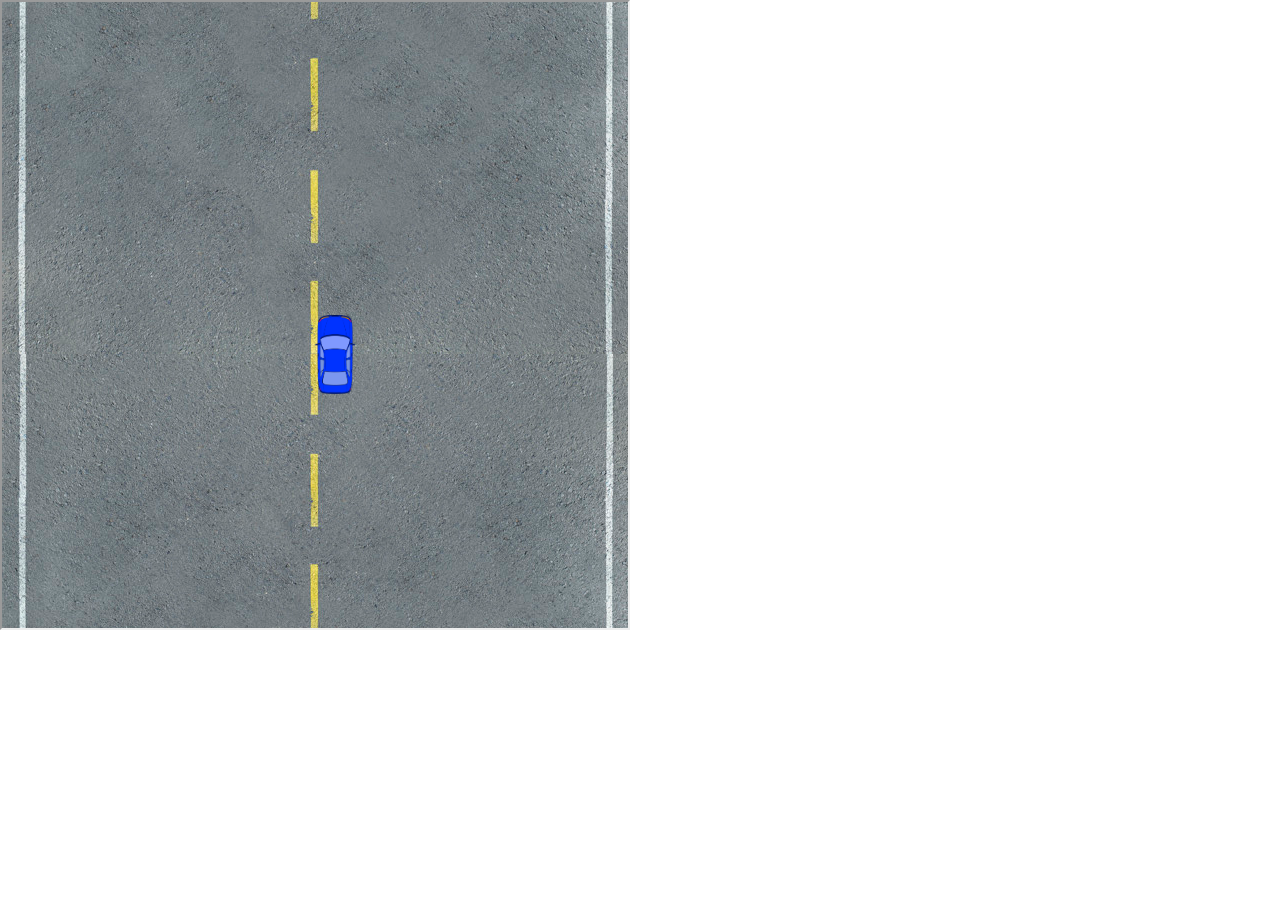
<file: Gonki/index.html>
<!DOCTYPE html>
<html>
	<head>
		<title>JS Game</title>
		<link rel="stylesheet" href="style.css">
		<meta charset="utf-8">
		<meta name='viewport' content='width=device-width, initial-scale=1.0, maximum-scale=1.0, user-scalable=0' />
		<meta name="apple-mobile-web-app-capable" content="yes">
		<meta name="mobile-web-app-capable" content="yes">
		<meta name="HandheldFriendly" content="true"/>
	</head>
	<body>
		<div class="wrapper">
			<iframe src="game.html" border="0" width="626" height="626"></iframe>
		</div>
	</body>
</html>
</file>
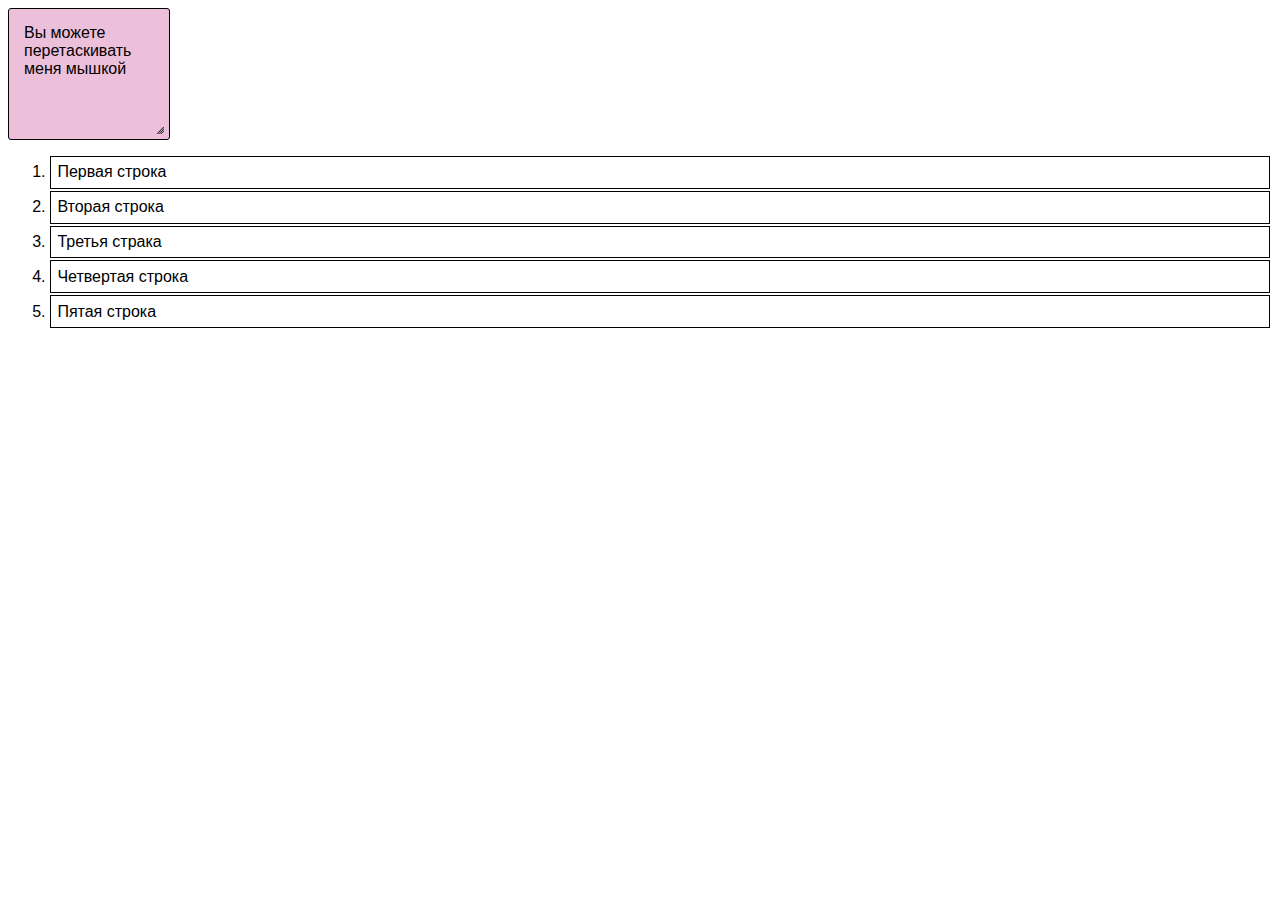
<file: jq/index.html>
<!DOCTYPE html>
<html>
    <head>
        <meta charset="utf-8">
        <meta name='viewport' content='width=device-width,
        initial-scale=1.0'>
        <title>PageTitle</title>
        
        <script src='jquery-3.6.0.js'></script>
        
        <script src='jquery-ui-1.13.1.custom/jquery-ui.min.js'></script>
        <link rel='stylesheet' href='jquery-ui-1.13.1.custom/jquery-ui.min.css'>
        
        <link rel='stylesheet' href='scr.css'> 
        <script src='scr.js'></script> 
    </head>
    <body>
        <div id='el1' class='ui-widget ui-corner-all'> Вы можете перетаскивать меня мышкой </div>
        <ol id="sort1" class="ui-widget">
<li>Первая строка</li>
<li>Вторая строка</li>
<li>Третья страка</li>
<li>Четвертая строка</li>
<li>Пятая строка</li>
</ol>   
    </body>
    </html>
</file>
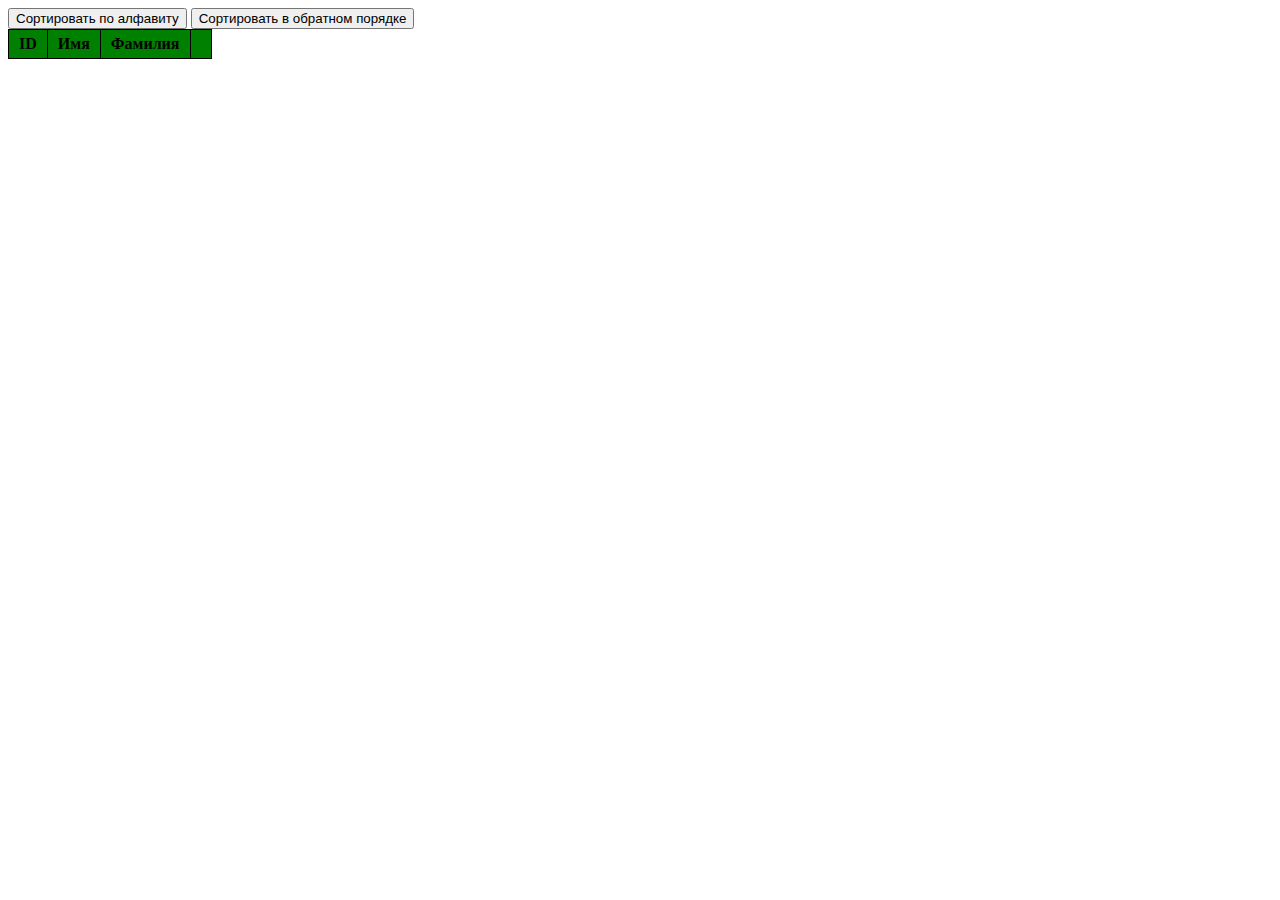
<file: m/index.html>
<!DOCTYPE html>
<html>
	<head>
		<meta charset="utf-8">
		<meta name='viewport' content='width=device-width,
		initial-scale=1.0'>
		<title>PageTitle</title>
		<script src='jquery-3.6.0.js'></script>
		<script src='s.js'></script> 
		<link rel='stylesheet' href='styles.css'> 
	</head>
	<body onload='LoadFromSite()'>
<button id = 'btn_direct'>Сортировать по алфавиту</button>
<button id = 'btn_reverse'>Сортировать в обратном порядке</button><br>
<table id='tbl_all'>
	<thead>
	<tr>
	<th>ID</th>
	<th>Имя</th>
	<th>Фамилия</th>
	<th></th>
	</tr>
	</thead>
	<tbody></tbody>
</table>
<div id='info'></div> 
	</body>
</html>
</file>
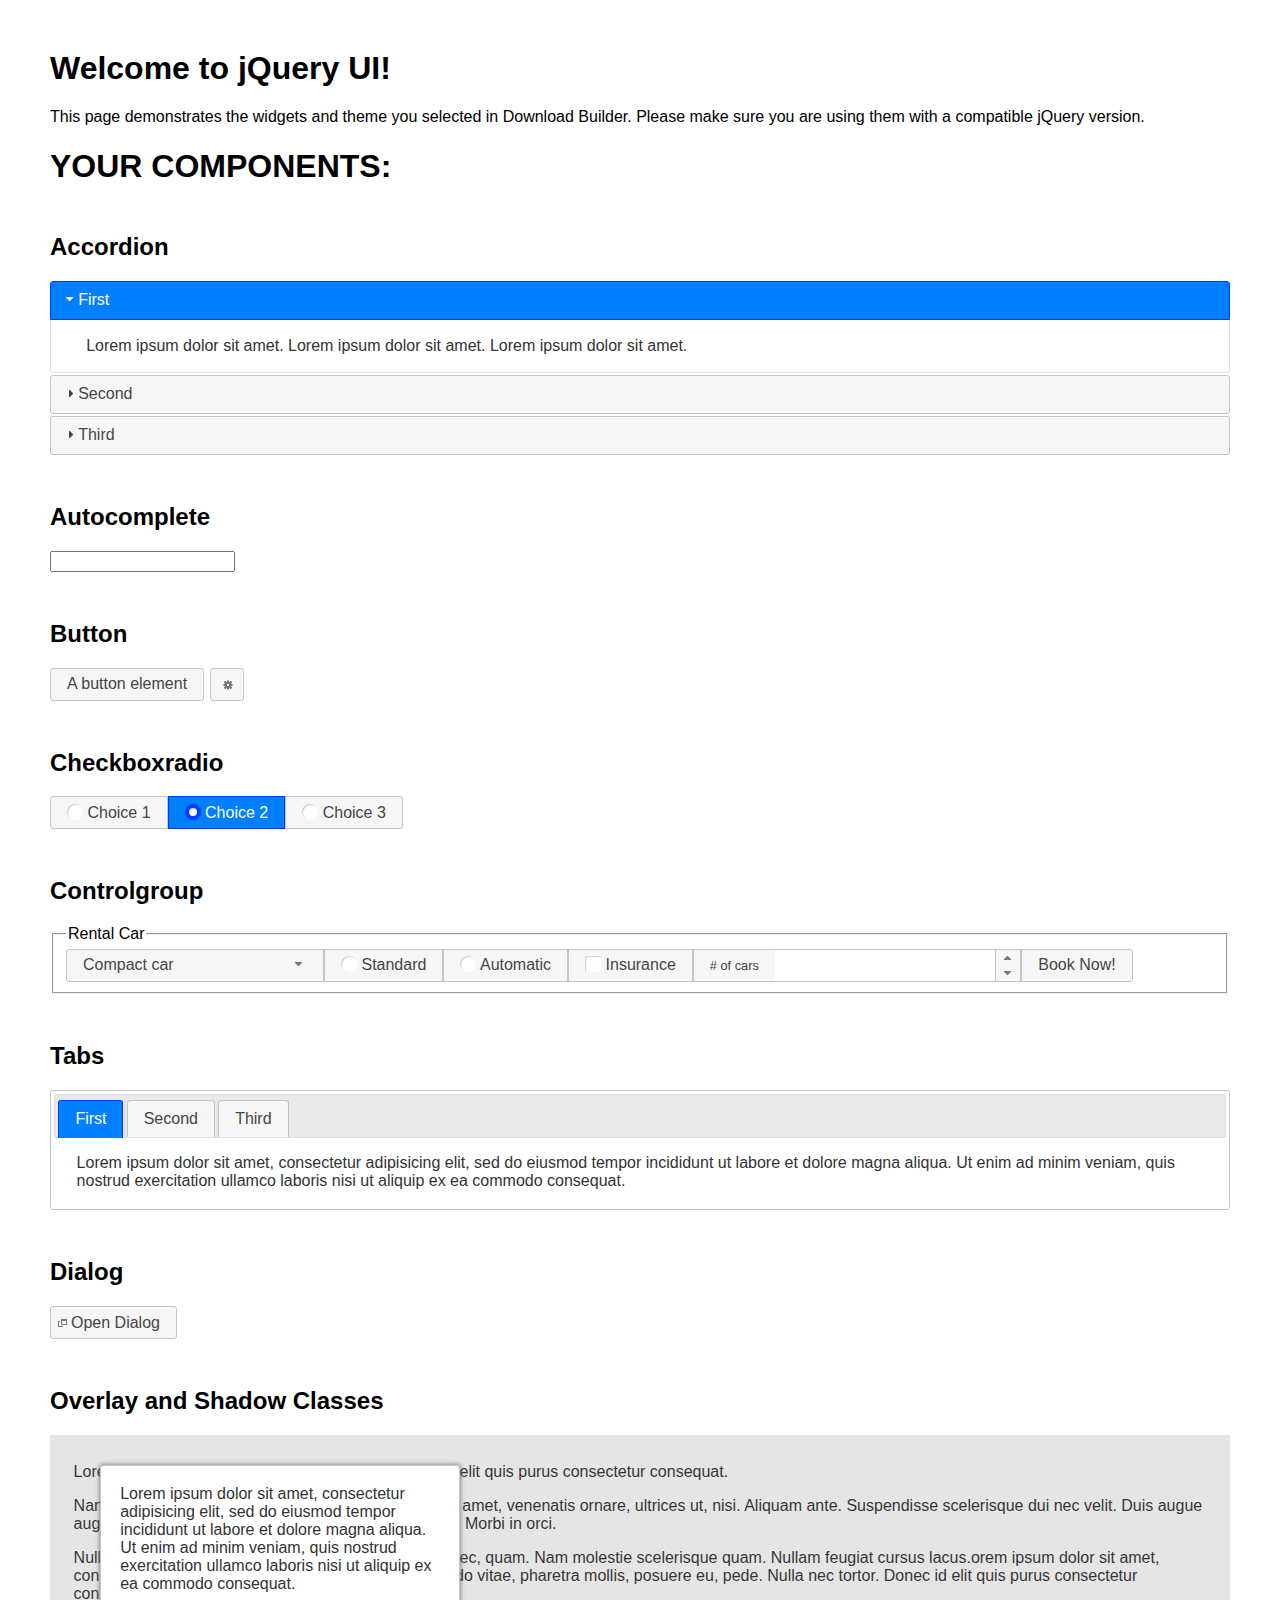
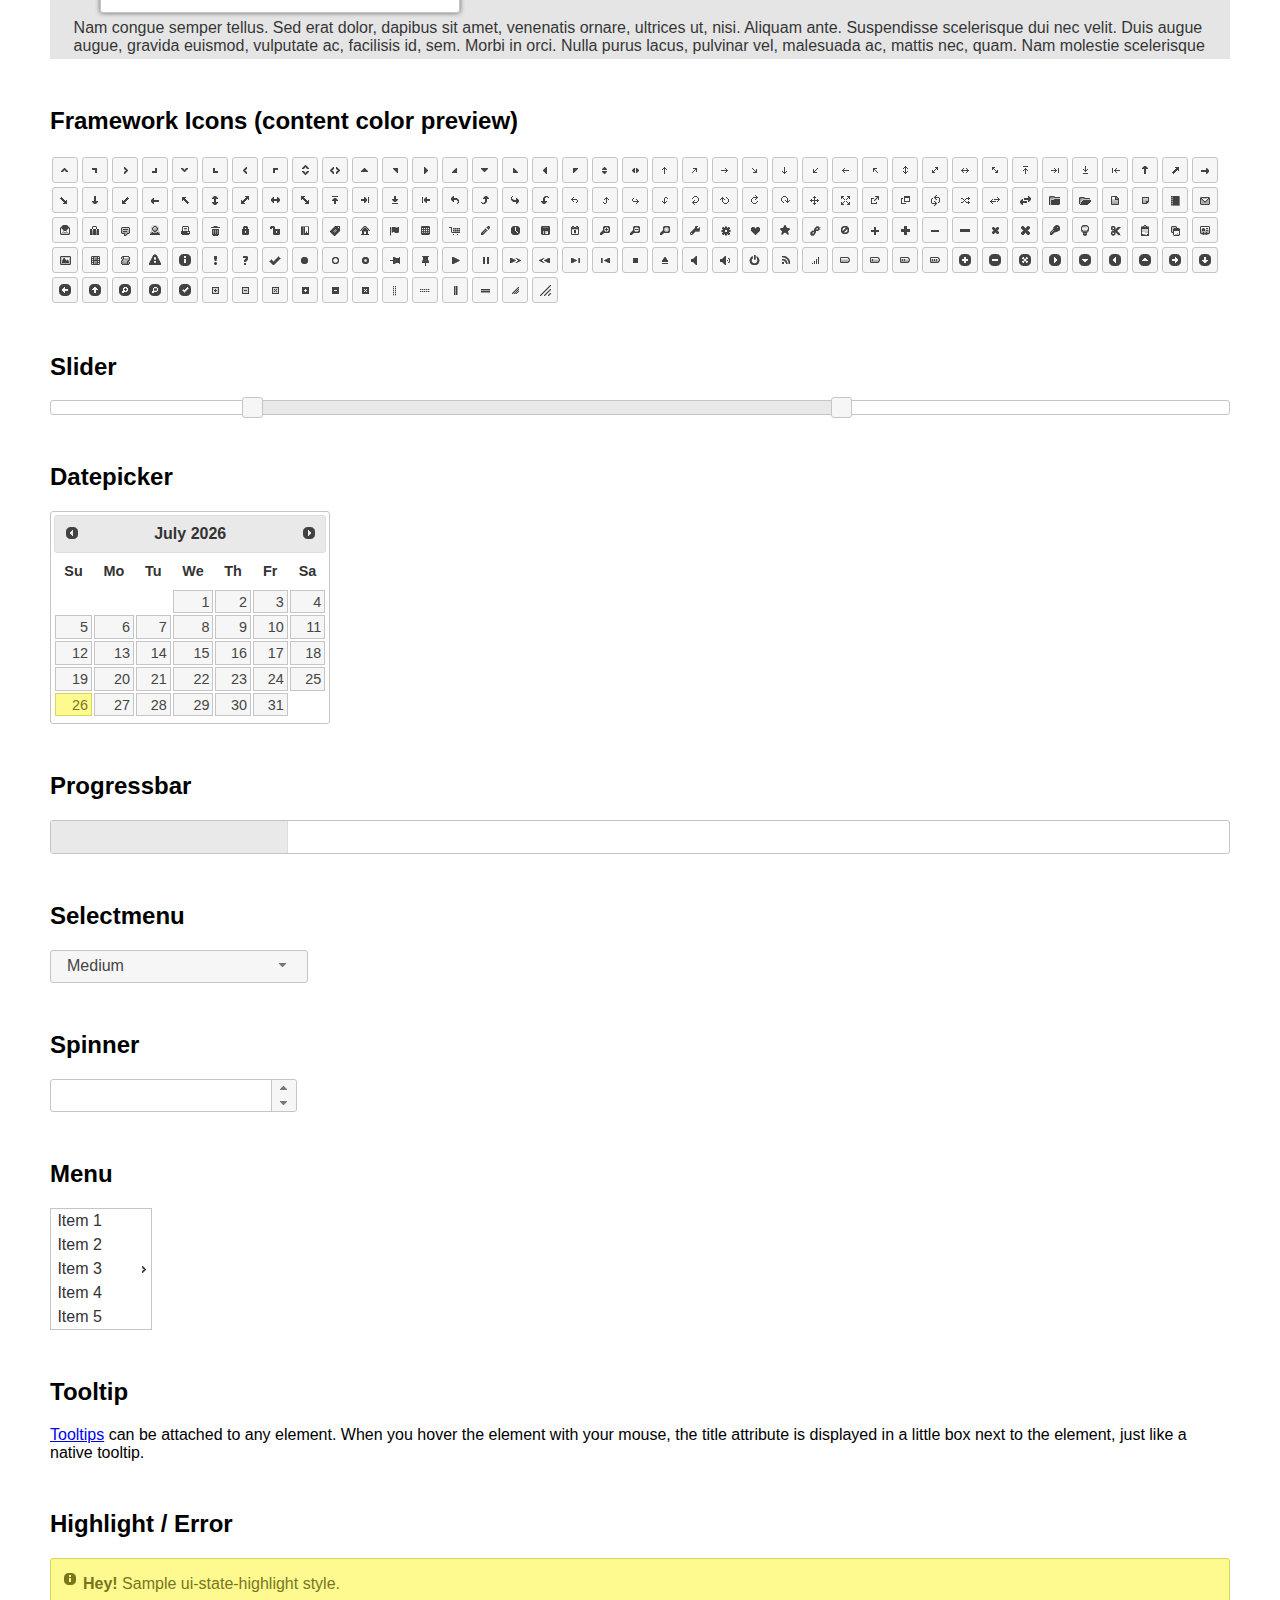
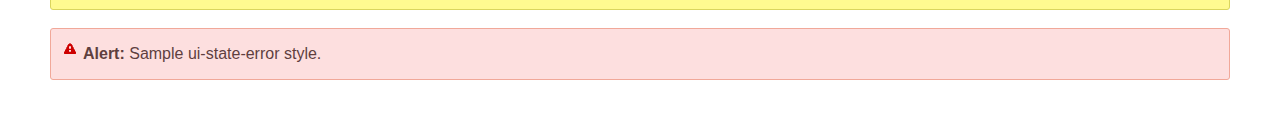
<file: jq/jquery-ui-1.13.1.custom/index.html>
<!doctype html>
<html lang="us">
<head>
	<meta charset="utf-8">
	<title>jQuery UI Example Page</title>
	<link href="jquery-ui.css" rel="stylesheet">
	<style>
	body{
		font-family: "Trebuchet MS", sans-serif;
		margin: 50px;
	}
	.demoHeaders {
		margin-top: 2em;
	}
	#dialog-link {
		padding: .4em 1em .4em 20px;
		text-decoration: none;
		position: relative;
	}
	#dialog-link span.ui-icon {
		margin: 0 5px 0 0;
		position: absolute;
		left: .2em;
		top: 50%;
		margin-top: -8px;
	}
	#icons {
		margin: 0;
		padding: 0;
	}
	#icons li {
		margin: 2px;
		position: relative;
		padding: 4px 0;
		cursor: pointer;
		float: left;
		list-style: none;
	}
	#icons span.ui-icon {
		float: left;
		margin: 0 4px;
	}
	.fakewindowcontain .ui-widget-overlay {
		position: absolute;
	}
	select {
		width: 200px;
	}
	</style>
</head>
<body>

<h1>Welcome to jQuery UI!</h1>

<div class="ui-widget">
	<p>This page demonstrates the widgets and theme you selected in Download Builder. Please make sure you are using them with a compatible jQuery version.</p>
</div>

<h1>YOUR COMPONENTS:</h1>

<!-- Accordion -->
<h2 class="demoHeaders">Accordion</h2>
<div id="accordion">
	<h3>First</h3>
	<div>Lorem ipsum dolor sit amet. Lorem ipsum dolor sit amet. Lorem ipsum dolor sit amet.</div>
	<h3>Second</h3>
	<div>Phasellus mattis tincidunt nibh.</div>
	<h3>Third</h3>
	<div>Nam dui erat, auctor a, dignissim quis.</div>
</div>

<!-- Autocomplete -->
<h2 class="demoHeaders">Autocomplete</h2>
<div>
	<input id="autocomplete" title="type &quot;a&quot;">
</div>

<!-- Button -->
<h2 class="demoHeaders">Button</h2>
<button id="button">A button element</button>
<button id="button-icon">An icon-only button</button>

<!-- Checkboxradio -->
<h2 class="demoHeaders">Checkboxradio</h2>
<form style="margin-top: 1em;">
	<div id="radioset">
		<input type="radio" id="radio1" name="radio"><label for="radio1">Choice 1</label>
		<input type="radio" id="radio2" name="radio" checked="checked"><label for="radio2">Choice 2</label>
		<input type="radio" id="radio3" name="radio"><label for="radio3">Choice 3</label>
	</div>
</form>

<!-- Controlgroup -->
<h2 class="demoHeaders">Controlgroup</h2>
<fieldset>
	<legend>Rental Car</legend>
	<div id="controlgroup">
		<select id="car-type">
			<option>Compact car</option>
			<option>Midsize car</option>
			<option>Full size car</option>
			<option>SUV</option>
			<option>Luxury</option>
			<option>Truck</option>
			<option>Van</option>
		</select>
		<label for="transmission-standard">Standard</label>
		<input type="radio" name="transmission" id="transmission-standard">
		<label for="transmission-automatic">Automatic</label>
		<input type="radio" name="transmission" id="transmission-automatic">
		<label for="insurance">Insurance</label>
		<input type="checkbox" name="insurance" id="insurance">
		<label for="horizontal-spinner" class="ui-controlgroup-label"># of cars</label>
		<input id="horizontal-spinner" class="ui-spinner-input">
		<button>Book Now!</button>
	</div>
</fieldset>

<!-- Tabs -->
<h2 class="demoHeaders">Tabs</h2>
<div id="tabs">
	<ul>
		<li><a href="#tabs-1">First</a></li>
		<li><a href="#tabs-2">Second</a></li>
		<li><a href="#tabs-3">Third</a></li>
	</ul>
	<div id="tabs-1">Lorem ipsum dolor sit amet, consectetur adipisicing elit, sed do eiusmod tempor incididunt ut labore et dolore magna aliqua. Ut enim ad minim veniam, quis nostrud exercitation ullamco laboris nisi ut aliquip ex ea commodo consequat.</div>
	<div id="tabs-2">Phasellus mattis tincidunt nibh. Cras orci urna, blandit id, pretium vel, aliquet ornare, felis. Maecenas scelerisque sem non nisl. Fusce sed lorem in enim dictum bibendum.</div>
	<div id="tabs-3">Nam dui erat, auctor a, dignissim quis, sollicitudin eu, felis. Pellentesque nisi urna, interdum eget, sagittis et, consequat vestibulum, lacus. Mauris porttitor ullamcorper augue.</div>
</div>

<h2 class="demoHeaders">Dialog</h2>
<p>
	<button id="dialog-link" class="ui-button ui-corner-all ui-widget">
		<span class="ui-icon ui-icon-newwin"></span>Open Dialog
	</button>
</p>

<h2 class="demoHeaders">Overlay and Shadow Classes</h2>
<div style="position: relative; width: 96%; height: 200px; padding:1% 2%; overflow:hidden;" class="fakewindowcontain">
	<p>Lorem ipsum dolor sit amet,  Nulla nec tortor. Donec id elit quis purus consectetur consequat. </p><p>Nam congue semper tellus. Sed erat dolor, dapibus sit amet, venenatis ornare, ultrices ut, nisi. Aliquam ante. Suspendisse scelerisque dui nec velit. Duis augue augue, gravida euismod, vulputate ac, facilisis id, sem. Morbi in orci. </p><p>Nulla purus lacus, pulvinar vel, malesuada ac, mattis nec, quam. Nam molestie scelerisque quam. Nullam feugiat cursus lacus.orem ipsum dolor sit amet, consectetur adipiscing elit. Donec libero risus, commodo vitae, pharetra mollis, posuere eu, pede. Nulla nec tortor. Donec id elit quis purus consectetur consequat. </p><p>Nam congue semper tellus. Sed erat dolor, dapibus sit amet, venenatis ornare, ultrices ut, nisi. Aliquam ante. Suspendisse scelerisque dui nec velit. Duis augue augue, gravida euismod, vulputate ac, facilisis id, sem. Morbi in orci. Nulla purus lacus, pulvinar vel, malesuada ac, mattis nec, quam. Nam molestie scelerisque quam. </p><p>Nullam feugiat cursus lacus.orem ipsum dolor sit amet, consectetur adipiscing elit. Donec libero risus, commodo vitae, pharetra mollis, posuere eu, pede. Nulla nec tortor. Donec id elit quis purus consectetur consequat. Nam congue semper tellus. Sed erat dolor, dapibus sit amet, venenatis ornare, ultrices ut, nisi. Aliquam ante. </p><p>Suspendisse scelerisque dui nec velit. Duis augue augue, gravida euismod, vulputate ac, facilisis id, sem. Morbi in orci. Nulla purus lacus, pulvinar vel, malesuada ac, mattis nec, quam. Nam molestie scelerisque quam. Nullam feugiat cursus lacus.orem ipsum dolor sit amet, consectetur adipiscing elit. Donec libero risus, commodo vitae, pharetra mollis, posuere eu, pede. Nulla nec tortor. Donec id elit quis purus consectetur consequat. Nam congue semper tellus. Sed erat dolor, dapibus sit amet, venenatis ornare, ultrices ut, nisi. </p>

	<!-- ui-dialog -->
	<div class="ui-widget-overlay ui-front"></div>
	<div style="position: absolute; width: 320px; left: 50px; top: 30px; padding: 1.2em" class="ui-widget ui-front ui-widget-content ui-corner-all ui-widget-shadow">
		Lorem ipsum dolor sit amet, consectetur adipisicing elit, sed do eiusmod tempor incididunt ut labore et dolore magna aliqua. Ut enim ad minim veniam, quis nostrud exercitation ullamco laboris nisi ut aliquip ex ea commodo consequat.
	</div>

</div>

<!-- ui-dialog -->
<div id="dialog" title="Dialog Title">
	<p>Lorem ipsum dolor sit amet, consectetur adipisicing elit, sed do eiusmod tempor incididunt ut labore et dolore magna aliqua. Ut enim ad minim veniam, quis nostrud exercitation ullamco laboris nisi ut aliquip ex ea commodo consequat.</p>
</div>


<h2 class="demoHeaders">Framework Icons (content color preview)</h2>
<ul id="icons" class="ui-widget ui-helper-clearfix">
	<li class="ui-state-default ui-corner-all" title=".ui-icon-caret-1-n"><span class="ui-icon ui-icon-caret-1-n"></span></li>
	<li class="ui-state-default ui-corner-all" title=".ui-icon-caret-1-ne"><span class="ui-icon ui-icon-caret-1-ne"></span></li>
	<li class="ui-state-default ui-corner-all" title=".ui-icon-caret-1-e"><span class="ui-icon ui-icon-caret-1-e"></span></li>
	<li class="ui-state-default ui-corner-all" title=".ui-icon-caret-1-se"><span class="ui-icon ui-icon-caret-1-se"></span></li>
	<li class="ui-state-default ui-corner-all" title=".ui-icon-caret-1-s"><span class="ui-icon ui-icon-caret-1-s"></span></li>
	<li class="ui-state-default ui-corner-all" title=".ui-icon-caret-1-sw"><span class="ui-icon ui-icon-caret-1-sw"></span></li>
	<li class="ui-state-default ui-corner-all" title=".ui-icon-caret-1-w"><span class="ui-icon ui-icon-caret-1-w"></span></li>
	<li class="ui-state-default ui-corner-all" title=".ui-icon-caret-1-nw"><span class="ui-icon ui-icon-caret-1-nw"></span></li>
	<li class="ui-state-default ui-corner-all" title=".ui-icon-caret-2-n-s"><span class="ui-icon ui-icon-caret-2-n-s"></span></li>
	<li class="ui-state-default ui-corner-all" title=".ui-icon-caret-2-e-w"><span class="ui-icon ui-icon-caret-2-e-w"></span></li>
	<li class="ui-state-default ui-corner-all" title=".ui-icon-triangle-1-n"><span class="ui-icon ui-icon-triangle-1-n"></span></li>
	<li class="ui-state-default ui-corner-all" title=".ui-icon-triangle-1-ne"><span class="ui-icon ui-icon-triangle-1-ne"></span></li>
	<li class="ui-state-default ui-corner-all" title=".ui-icon-triangle-1-e"><span class="ui-icon ui-icon-triangle-1-e"></span></li>
	<li class="ui-state-default ui-corner-all" title=".ui-icon-triangle-1-se"><span class="ui-icon ui-icon-triangle-1-se"></span></li>
	<li class="ui-state-default ui-corner-all" title=".ui-icon-triangle-1-s"><span class="ui-icon ui-icon-triangle-1-s"></span></li>
	<li class="ui-state-default ui-corner-all" title=".ui-icon-triangle-1-sw"><span class="ui-icon ui-icon-triangle-1-sw"></span></li>
	<li class="ui-state-default ui-corner-all" title=".ui-icon-triangle-1-w"><span class="ui-icon ui-icon-triangle-1-w"></span></li>
	<li class="ui-state-default ui-corner-all" title=".ui-icon-triangle-1-nw"><span class="ui-icon ui-icon-triangle-1-nw"></span></li>
	<li class="ui-state-default ui-corner-all" title=".ui-icon-triangle-2-n-s"><span class="ui-icon ui-icon-triangle-2-n-s"></span></li>
	<li class="ui-state-default ui-corner-all" title=".ui-icon-triangle-2-e-w"><span class="ui-icon ui-icon-triangle-2-e-w"></span></li>
	<li class="ui-state-default ui-corner-all" title=".ui-icon-arrow-1-n"><span class="ui-icon ui-icon-arrow-1-n"></span></li>
	<li class="ui-state-default ui-corner-all" title=".ui-icon-arrow-1-ne"><span class="ui-icon ui-icon-arrow-1-ne"></span></li>
	<li class="ui-state-default ui-corner-all" title=".ui-icon-arrow-1-e"><span class="ui-icon ui-icon-arrow-1-e"></span></li>
	<li class="ui-state-default ui-corner-all" title=".ui-icon-arrow-1-se"><span class="ui-icon ui-icon-arrow-1-se"></span></li>
	<li class="ui-state-default ui-corner-all" title=".ui-icon-arrow-1-s"><span class="ui-icon ui-icon-arrow-1-s"></span></li>
	<li class="ui-state-default ui-corner-all" title=".ui-icon-arrow-1-sw"><span class="ui-icon ui-icon-arrow-1-sw"></span></li>
	<li class="ui-state-default ui-corner-all" title=".ui-icon-arrow-1-w"><span class="ui-icon ui-icon-arrow-1-w"></span></li>
	<li class="ui-state-default ui-corner-all" title=".ui-icon-arrow-1-nw"><span class="ui-icon ui-icon-arrow-1-nw"></span></li>
	<li class="ui-state-default ui-corner-all" title=".ui-icon-arrow-2-n-s"><span class="ui-icon ui-icon-arrow-2-n-s"></span></li>
	<li class="ui-state-default ui-corner-all" title=".ui-icon-arrow-2-ne-sw"><span class="ui-icon ui-icon-arrow-2-ne-sw"></span></li>
	<li class="ui-state-default ui-corner-all" title=".ui-icon-arrow-2-e-w"><span class="ui-icon ui-icon-arrow-2-e-w"></span></li>
	<li class="ui-state-default ui-corner-all" title=".ui-icon-arrow-2-se-nw"><span class="ui-icon ui-icon-arrow-2-se-nw"></span></li>
	<li class="ui-state-default ui-corner-all" title=".ui-icon-arrowstop-1-n"><span class="ui-icon ui-icon-arrowstop-1-n"></span></li>
	<li class="ui-state-default ui-corner-all" title=".ui-icon-arrowstop-1-e"><span class="ui-icon ui-icon-arrowstop-1-e"></span></li>
	<li class="ui-state-default ui-corner-all" title=".ui-icon-arrowstop-1-s"><span class="ui-icon ui-icon-arrowstop-1-s"></span></li>
	<li class="ui-state-default ui-corner-all" title=".ui-icon-arrowstop-1-w"><span class="ui-icon ui-icon-arrowstop-1-w"></span></li>
	<li class="ui-state-default ui-corner-all" title=".ui-icon-arrowthick-1-n"><span class="ui-icon ui-icon-arrowthick-1-n"></span></li>
	<li class="ui-state-default ui-corner-all" title=".ui-icon-arrowthick-1-ne"><span class="ui-icon ui-icon-arrowthick-1-ne"></span></li>
	<li class="ui-state-default ui-corner-all" title=".ui-icon-arrowthick-1-e"><span class="ui-icon ui-icon-arrowthick-1-e"></span></li>
	<li class="ui-state-default ui-corner-all" title=".ui-icon-arrowthick-1-se"><span class="ui-icon ui-icon-arrowthick-1-se"></span></li>
	<li class="ui-state-default ui-corner-all" title=".ui-icon-arrowthick-1-s"><span class="ui-icon ui-icon-arrowthick-1-s"></span></li>
	<li class="ui-state-default ui-corner-all" title=".ui-icon-arrowthick-1-sw"><span class="ui-icon ui-icon-arrowthick-1-sw"></span></li>
	<li class="ui-state-default ui-corner-all" title=".ui-icon-arrowthick-1-w"><span class="ui-icon ui-icon-arrowthick-1-w"></span></li>
	<li class="ui-state-default ui-corner-all" title=".ui-icon-arrowthick-1-nw"><span class="ui-icon ui-icon-arrowthick-1-nw"></span></li>
	<li class="ui-state-default ui-corner-all" title=".ui-icon-arrowthick-2-n-s"><span class="ui-icon ui-icon-arrowthick-2-n-s"></span></li>
	<li class="ui-state-default ui-corner-all" title=".ui-icon-arrowthick-2-ne-sw"><span class="ui-icon ui-icon-arrowthick-2-ne-sw"></span></li>
	<li class="ui-state-default ui-corner-all" title=".ui-icon-arrowthick-2-e-w"><span class="ui-icon ui-icon-arrowthick-2-e-w"></span></li>
	<li class="ui-state-default ui-corner-all" title=".ui-icon-arrowthick-2-se-nw"><span class="ui-icon ui-icon-arrowthick-2-se-nw"></span></li>
	<li class="ui-state-default ui-corner-all" title=".ui-icon-arrowthickstop-1-n"><span class="ui-icon ui-icon-arrowthickstop-1-n"></span></li>
	<li class="ui-state-default ui-corner-all" title=".ui-icon-arrowthickstop-1-e"><span class="ui-icon ui-icon-arrowthickstop-1-e"></span></li>
	<li class="ui-state-default ui-corner-all" title=".ui-icon-arrowthickstop-1-s"><span class="ui-icon ui-icon-arrowthickstop-1-s"></span></li>
	<li class="ui-state-default ui-corner-all" title=".ui-icon-arrowthickstop-1-w"><span class="ui-icon ui-icon-arrowthickstop-1-w"></span></li>
	<li class="ui-state-default ui-corner-all" title=".ui-icon-arrowreturnthick-1-w"><span class="ui-icon ui-icon-arrowreturnthick-1-w"></span></li>
	<li class="ui-state-default ui-corner-all" title=".ui-icon-arrowreturnthick-1-n"><span class="ui-icon ui-icon-arrowreturnthick-1-n"></span></li>
	<li class="ui-state-default ui-corner-all" title=".ui-icon-arrowreturnthick-1-e"><span class="ui-icon ui-icon-arrowreturnthick-1-e"></span></li>
	<li class="ui-state-default ui-corner-all" title=".ui-icon-arrowreturnthick-1-s"><span class="ui-icon ui-icon-arrowreturnthick-1-s"></span></li>
	<li class="ui-state-default ui-corner-all" title=".ui-icon-arrowreturn-1-w"><span class="ui-icon ui-icon-arrowreturn-1-w"></span></li>
	<li class="ui-state-default ui-corner-all" title=".ui-icon-arrowreturn-1-n"><span class="ui-icon ui-icon-arrowreturn-1-n"></span></li>
	<li class="ui-state-default ui-corner-all" title=".ui-icon-arrowreturn-1-e"><span class="ui-icon ui-icon-arrowreturn-1-e"></span></li>
	<li class="ui-state-default ui-corner-all" title=".ui-icon-arrowreturn-1-s"><span class="ui-icon ui-icon-arrowreturn-1-s"></span></li>
	<li class="ui-state-default ui-corner-all" title=".ui-icon-arrowrefresh-1-w"><span class="ui-icon ui-icon-arrowrefresh-1-w"></span></li>
	<li class="ui-state-default ui-corner-all" title=".ui-icon-arrowrefresh-1-n"><span class="ui-icon ui-icon-arrowrefresh-1-n"></span></li>
	<li class="ui-state-default ui-corner-all" title=".ui-icon-arrowrefresh-1-e"><span class="ui-icon ui-icon-arrowrefresh-1-e"></span></li>
	<li class="ui-state-default ui-corner-all" title=".ui-icon-arrowrefresh-1-s"><span class="ui-icon ui-icon-arrowrefresh-1-s"></span></li>
	<li class="ui-state-default ui-corner-all" title=".ui-icon-arrow-4"><span class="ui-icon ui-icon-arrow-4"></span></li>
	<li class="ui-state-default ui-corner-all" title=".ui-icon-arrow-4-diag"><span class="ui-icon ui-icon-arrow-4-diag"></span></li>
	<li class="ui-state-default ui-corner-all" title=".ui-icon-extlink"><span class="ui-icon ui-icon-extlink"></span></li>
	<li class="ui-state-default ui-corner-all" title=".ui-icon-newwin"><span class="ui-icon ui-icon-newwin"></span></li>
	<li class="ui-state-default ui-corner-all" title=".ui-icon-refresh"><span class="ui-icon ui-icon-refresh"></span></li>
	<li class="ui-state-default ui-corner-all" title=".ui-icon-shuffle"><span class="ui-icon ui-icon-shuffle"></span></li>
	<li class="ui-state-default ui-corner-all" title=".ui-icon-transfer-e-w"><span class="ui-icon ui-icon-transfer-e-w"></span></li>
	<li class="ui-state-default ui-corner-all" title=".ui-icon-transferthick-e-w"><span class="ui-icon ui-icon-transferthick-e-w"></span></li>
	<li class="ui-state-default ui-corner-all" title=".ui-icon-folder-collapsed"><span class="ui-icon ui-icon-folder-collapsed"></span></li>
	<li class="ui-state-default ui-corner-all" title=".ui-icon-folder-open"><span class="ui-icon ui-icon-folder-open"></span></li>
	<li class="ui-state-default ui-corner-all" title=".ui-icon-document"><span class="ui-icon ui-icon-document"></span></li>
	<li class="ui-state-default ui-corner-all" title=".ui-icon-document-b"><span class="ui-icon ui-icon-document-b"></span></li>
	<li class="ui-state-default ui-corner-all" title=".ui-icon-note"><span class="ui-icon ui-icon-note"></span></li>
	<li class="ui-state-default ui-corner-all" title=".ui-icon-mail-closed"><span class="ui-icon ui-icon-mail-closed"></span></li>
	<li class="ui-state-default ui-corner-all" title=".ui-icon-mail-open"><span class="ui-icon ui-icon-mail-open"></span></li>
	<li class="ui-state-default ui-corner-all" title=".ui-icon-suitcase"><span class="ui-icon ui-icon-suitcase"></span></li>
	<li class="ui-state-default ui-corner-all" title=".ui-icon-comment"><span class="ui-icon ui-icon-comment"></span></li>
	<li class="ui-state-default ui-corner-all" title=".ui-icon-person"><span class="ui-icon ui-icon-person"></span></li>
	<li class="ui-state-default ui-corner-all" title=".ui-icon-print"><span class="ui-icon ui-icon-print"></span></li>
	<li class="ui-state-default ui-corner-all" title=".ui-icon-trash"><span class="ui-icon ui-icon-trash"></span></li>
	<li class="ui-state-default ui-corner-all" title=".ui-icon-locked"><span class="ui-icon ui-icon-locked"></span></li>
	<li class="ui-state-default ui-corner-all" title=".ui-icon-unlocked"><span class="ui-icon ui-icon-unlocked"></span></li>
	<li class="ui-state-default ui-corner-all" title=".ui-icon-bookmark"><span class="ui-icon ui-icon-bookmark"></span></li>
	<li class="ui-state-default ui-corner-all" title=".ui-icon-tag"><span class="ui-icon ui-icon-tag"></span></li>
	<li class="ui-state-default ui-corner-all" title=".ui-icon-home"><span class="ui-icon ui-icon-home"></span></li>
	<li class="ui-state-default ui-corner-all" title=".ui-icon-flag"><span class="ui-icon ui-icon-flag"></span></li>
	<li class="ui-state-default ui-corner-all" title=".ui-icon-calculator"><span class="ui-icon ui-icon-calculator"></span></li>
	<li class="ui-state-default ui-corner-all" title=".ui-icon-cart"><span class="ui-icon ui-icon-cart"></span></li>
	<li class="ui-state-default ui-corner-all" title=".ui-icon-pencil"><span class="ui-icon ui-icon-pencil"></span></li>
	<li class="ui-state-default ui-corner-all" title=".ui-icon-clock"><span class="ui-icon ui-icon-clock"></span></li>
	<li class="ui-state-default ui-corner-all" title=".ui-icon-disk"><span class="ui-icon ui-icon-disk"></span></li>
	<li class="ui-state-default ui-corner-all" title=".ui-icon-calendar"><span class="ui-icon ui-icon-calendar"></span></li>
	<li class="ui-state-default ui-corner-all" title=".ui-icon-zoomin"><span class="ui-icon ui-icon-zoomin"></span></li>
	<li class="ui-state-default ui-corner-all" title=".ui-icon-zoomout"><span class="ui-icon ui-icon-zoomout"></span></li>
	<li class="ui-state-default ui-corner-all" title=".ui-icon-search"><span class="ui-icon ui-icon-search"></span></li>
	<li class="ui-state-default ui-corner-all" title=".ui-icon-wrench"><span class="ui-icon ui-icon-wrench"></span></li>
	<li class="ui-state-default ui-corner-all" title=".ui-icon-gear"><span class="ui-icon ui-icon-gear"></span></li>
	<li class="ui-state-default ui-corner-all" title=".ui-icon-heart"><span class="ui-icon ui-icon-heart"></span></li>
	<li class="ui-state-default ui-corner-all" title=".ui-icon-star"><span class="ui-icon ui-icon-star"></span></li>
	<li class="ui-state-default ui-corner-all" title=".ui-icon-link"><span class="ui-icon ui-icon-link"></span></li>
	<li class="ui-state-default ui-corner-all" title=".ui-icon-cancel"><span class="ui-icon ui-icon-cancel"></span></li>
	<li class="ui-state-default ui-corner-all" title=".ui-icon-plus"><span class="ui-icon ui-icon-plus"></span></li>
	<li class="ui-state-default ui-corner-all" title=".ui-icon-plusthick"><span class="ui-icon ui-icon-plusthick"></span></li>
	<li class="ui-state-default ui-corner-all" title=".ui-icon-minus"><span class="ui-icon ui-icon-minus"></span></li>
	<li class="ui-state-default ui-corner-all" title=".ui-icon-minusthick"><span class="ui-icon ui-icon-minusthick"></span></li>
	<li class="ui-state-default ui-corner-all" title=".ui-icon-close"><span class="ui-icon ui-icon-close"></span></li>
	<li class="ui-state-default ui-corner-all" title=".ui-icon-closethick"><span class="ui-icon ui-icon-closethick"></span></li>
	<li class="ui-state-default ui-corner-all" title=".ui-icon-key"><span class="ui-icon ui-icon-key"></span></li>
	<li class="ui-state-default ui-corner-all" title=".ui-icon-lightbulb"><span class="ui-icon ui-icon-lightbulb"></span></li>
	<li class="ui-state-default ui-corner-all" title=".ui-icon-scissors"><span class="ui-icon ui-icon-scissors"></span></li>
	<li class="ui-state-default ui-corner-all" title=".ui-icon-clipboard"><span class="ui-icon ui-icon-clipboard"></span></li>
	<li class="ui-state-default ui-corner-all" title=".ui-icon-copy"><span class="ui-icon ui-icon-copy"></span></li>
	<li class="ui-state-default ui-corner-all" title=".ui-icon-contact"><span class="ui-icon ui-icon-contact"></span></li>
	<li class="ui-state-default ui-corner-all" title=".ui-icon-image"><span class="ui-icon ui-icon-image"></span></li>
	<li class="ui-state-default ui-corner-all" title=".ui-icon-video"><span class="ui-icon ui-icon-video"></span></li>
	<li class="ui-state-default ui-corner-all" title=".ui-icon-script"><span class="ui-icon ui-icon-script"></span></li>
	<li class="ui-state-default ui-corner-all" title=".ui-icon-alert"><span class="ui-icon ui-icon-alert"></span></li>
	<li class="ui-state-default ui-corner-all" title=".ui-icon-info"><span class="ui-icon ui-icon-info"></span></li>
	<li class="ui-state-default ui-corner-all" title=".ui-icon-notice"><span class="ui-icon ui-icon-notice"></span></li>
	<li class="ui-state-default ui-corner-all" title=".ui-icon-help"><span class="ui-icon ui-icon-help"></span></li>
	<li class="ui-state-default ui-corner-all" title=".ui-icon-check"><span class="ui-icon ui-icon-check"></span></li>
	<li class="ui-state-default ui-corner-all" title=".ui-icon-bullet"><span class="ui-icon ui-icon-bullet"></span></li>
	<li class="ui-state-default ui-corner-all" title=".ui-icon-radio-off"><span class="ui-icon ui-icon-radio-off"></span></li>
	<li class="ui-state-default ui-corner-all" title=".ui-icon-radio-on"><span class="ui-icon ui-icon-radio-on"></span></li>
	<li class="ui-state-default ui-corner-all" title=".ui-icon-pin-w"><span class="ui-icon ui-icon-pin-w"></span></li>
	<li class="ui-state-default ui-corner-all" title=".ui-icon-pin-s"><span class="ui-icon ui-icon-pin-s"></span></li>
	<li class="ui-state-default ui-corner-all" title=".ui-icon-play"><span class="ui-icon ui-icon-play"></span></li>
	<li class="ui-state-default ui-corner-all" title=".ui-icon-pause"><span class="ui-icon ui-icon-pause"></span></li>
	<li class="ui-state-default ui-corner-all" title=".ui-icon-seek-next"><span class="ui-icon ui-icon-seek-next"></span></li>
	<li class="ui-state-default ui-corner-all" title=".ui-icon-seek-prev"><span class="ui-icon ui-icon-seek-prev"></span></li>
	<li class="ui-state-default ui-corner-all" title=".ui-icon-seek-end"><span class="ui-icon ui-icon-seek-end"></span></li>
	<li class="ui-state-default ui-corner-all" title=".ui-icon-seek-first"><span class="ui-icon ui-icon-seek-first"></span></li>
	<li class="ui-state-default ui-corner-all" title=".ui-icon-stop"><span class="ui-icon ui-icon-stop"></span></li>
	<li class="ui-state-default ui-corner-all" title=".ui-icon-eject"><span class="ui-icon ui-icon-eject"></span></li>
	<li class="ui-state-default ui-corner-all" title=".ui-icon-volume-off"><span class="ui-icon ui-icon-volume-off"></span></li>
	<li class="ui-state-default ui-corner-all" title=".ui-icon-volume-on"><span class="ui-icon ui-icon-volume-on"></span></li>
	<li class="ui-state-default ui-corner-all" title=".ui-icon-power"><span class="ui-icon ui-icon-power"></span></li>
	<li class="ui-state-default ui-corner-all" title=".ui-icon-signal-diag"><span class="ui-icon ui-icon-signal-diag"></span></li>
	<li class="ui-state-default ui-corner-all" title=".ui-icon-signal"><span class="ui-icon ui-icon-signal"></span></li>
	<li class="ui-state-default ui-corner-all" title=".ui-icon-battery-0"><span class="ui-icon ui-icon-battery-0"></span></li>
	<li class="ui-state-default ui-corner-all" title=".ui-icon-battery-1"><span class="ui-icon ui-icon-battery-1"></span></li>
	<li class="ui-state-default ui-corner-all" title=".ui-icon-battery-2"><span class="ui-icon ui-icon-battery-2"></span></li>
	<li class="ui-state-default ui-corner-all" title=".ui-icon-battery-3"><span class="ui-icon ui-icon-battery-3"></span></li>
	<li class="ui-state-default ui-corner-all" title=".ui-icon-circle-plus"><span class="ui-icon ui-icon-circle-plus"></span></li>
	<li class="ui-state-default ui-corner-all" title=".ui-icon-circle-minus"><span class="ui-icon ui-icon-circle-minus"></span></li>
	<li class="ui-state-default ui-corner-all" title=".ui-icon-circle-close"><span class="ui-icon ui-icon-circle-close"></span></li>
	<li class="ui-state-default ui-corner-all" title=".ui-icon-circle-triangle-e"><span class="ui-icon ui-icon-circle-triangle-e"></span></li>
	<li class="ui-state-default ui-corner-all" title=".ui-icon-circle-triangle-s"><span class="ui-icon ui-icon-circle-triangle-s"></span></li>
	<li class="ui-state-default ui-corner-all" title=".ui-icon-circle-triangle-w"><span class="ui-icon ui-icon-circle-triangle-w"></span></li>
	<li class="ui-state-default ui-corner-all" title=".ui-icon-circle-triangle-n"><span class="ui-icon ui-icon-circle-triangle-n"></span></li>
	<li class="ui-state-default ui-corner-all" title=".ui-icon-circle-arrow-e"><span class="ui-icon ui-icon-circle-arrow-e"></span></li>
	<li class="ui-state-default ui-corner-all" title=".ui-icon-circle-arrow-s"><span class="ui-icon ui-icon-circle-arrow-s"></span></li>
	<li class="ui-state-default ui-corner-all" title=".ui-icon-circle-arrow-w"><span class="ui-icon ui-icon-circle-arrow-w"></span></li>
	<li class="ui-state-default ui-corner-all" title=".ui-icon-circle-arrow-n"><span class="ui-icon ui-icon-circle-arrow-n"></span></li>
	<li class="ui-state-default ui-corner-all" title=".ui-icon-circle-zoomin"><span class="ui-icon ui-icon-circle-zoomin"></span></li>
	<li class="ui-state-default ui-corner-all" title=".ui-icon-circle-zoomout"><span class="ui-icon ui-icon-circle-zoomout"></span></li>
	<li class="ui-state-default ui-corner-all" title=".ui-icon-circle-check"><span class="ui-icon ui-icon-circle-check"></span></li>
	<li class="ui-state-default ui-corner-all" title=".ui-icon-circlesmall-plus"><span class="ui-icon ui-icon-circlesmall-plus"></span></li>
	<li class="ui-state-default ui-corner-all" title=".ui-icon-circlesmall-minus"><span class="ui-icon ui-icon-circlesmall-minus"></span></li>
	<li class="ui-state-default ui-corner-all" title=".ui-icon-circlesmall-close"><span class="ui-icon ui-icon-circlesmall-close"></span></li>
	<li class="ui-state-default ui-corner-all" title=".ui-icon-squaresmall-plus"><span class="ui-icon ui-icon-squaresmall-plus"></span></li>
	<li class="ui-state-default ui-corner-all" title=".ui-icon-squaresmall-minus"><span class="ui-icon ui-icon-squaresmall-minus"></span></li>
	<li class="ui-state-default ui-corner-all" title=".ui-icon-squaresmall-close"><span class="ui-icon ui-icon-squaresmall-close"></span></li>
	<li class="ui-state-default ui-corner-all" title=".ui-icon-grip-dotted-vertical"><span class="ui-icon ui-icon-grip-dotted-vertical"></span></li>
	<li class="ui-state-default ui-corner-all" title=".ui-icon-grip-dotted-horizontal"><span class="ui-icon ui-icon-grip-dotted-horizontal"></span></li>
	<li class="ui-state-default ui-corner-all" title=".ui-icon-grip-solid-vertical"><span class="ui-icon ui-icon-grip-solid-vertical"></span></li>
	<li class="ui-state-default ui-corner-all" title=".ui-icon-grip-solid-horizontal"><span class="ui-icon ui-icon-grip-solid-horizontal"></span></li>
	<li class="ui-state-default ui-corner-all" title=".ui-icon-gripsmall-diagonal-se"><span class="ui-icon ui-icon-gripsmall-diagonal-se"></span></li>
	<li class="ui-state-default ui-corner-all" title=".ui-icon-grip-diagonal-se"><span class="ui-icon ui-icon-grip-diagonal-se"></span></li>
</ul>

<!-- Slider -->
<h2 class="demoHeaders">Slider</h2>
<div id="slider"></div>

<!-- Datepicker -->
<h2 class="demoHeaders">Datepicker</h2>
<div id="datepicker"></div>

<!-- Progressbar -->
<h2 class="demoHeaders">Progressbar</h2>
<div id="progressbar"></div>

<!-- Progressbar -->
<h2 class="demoHeaders">Selectmenu</h2>
<select id="selectmenu">
	<option>Slower</option>
	<option>Slow</option>
	<option selected="selected">Medium</option>
	<option>Fast</option>
	<option>Faster</option>
</select>

<!-- Spinner -->
<h2 class="demoHeaders">Spinner</h2>
<input id="spinner">

<!-- Menu -->
<h2 class="demoHeaders">Menu</h2>
<ul style="width:100px;" id="menu">
	<li><div>Item 1</div></li>
	<li><div>Item 2</div></li>
	<li><div>Item 3</div>
		<ul>
			<li><div>Item 3-1</div></li>
			<li><div>Item 3-2</div></li>
			<li><div>Item 3-3</div></li>
			<li><div>Item 3-4</div></li>
			<li><div>Item 3-5</div></li>
		</ul>
	</li>
	<li><div>Item 4</div></li>
	<li><div>Item 5</div></li>
</ul>

<!-- Tooltip -->
<h2 class="demoHeaders">Tooltip</h2>
<p id="tooltip">
	<a href="#" title="That&apos;s what this widget is">Tooltips</a> can be attached to any element. When you hover
the element with your mouse, the title attribute is displayed in a little box next to the element, just like a native tooltip.
</p>

<!-- Highlight / Error -->
<h2 class="demoHeaders">Highlight / Error</h2>
<div class="ui-widget">
	<div class="ui-state-highlight ui-corner-all" style="margin-top: 20px; padding: 0 .7em;">
		<p><span class="ui-icon ui-icon-info" style="float: left; margin-right: .3em;"></span>
		<strong>Hey!</strong> Sample ui-state-highlight style.</p>
	</div>
</div>
<br>
<div class="ui-widget">
	<div class="ui-state-error ui-corner-all" style="padding: 0 .7em;">
		<p><span class="ui-icon ui-icon-alert" style="float: left; margin-right: .3em;"></span>
		<strong>Alert:</strong> Sample ui-state-error style.</p>
	</div>
</div>

<script src="external/jquery/jquery.js"></script>
<script src="jquery-ui.js"></script>
<script>
$( "#accordion" ).accordion();

var availableTags = [
	"ActionScript",
	"AppleScript",
	"Asp",
	"BASIC",
	"C",
	"C++",
	"Clojure",
	"COBOL",
	"ColdFusion",
	"Erlang",
	"Fortran",
	"Groovy",
	"Haskell",
	"Java",
	"JavaScript",
	"Lisp",
	"Perl",
	"PHP",
	"Python",
	"Ruby",
	"Scala",
	"Scheme"
];
$( "#autocomplete" ).autocomplete({
	source: availableTags
});

$( "#button" ).button();
$( "#button-icon" ).button({
	icon: "ui-icon-gear",
	showLabel: false
});

$( "#radioset" ).buttonset();

$( "#controlgroup" ).controlgroup();

$( "#tabs" ).tabs();

$( "#dialog" ).dialog({
	autoOpen: false,
	width: 400,
	buttons: [
		{
			text: "Ok",
			click: function() {
				$( this ).dialog( "close" );
			}
		},
		{
			text: "Cancel",
			click: function() {
				$( this ).dialog( "close" );
			}
		}
	]
});

// Link to open the dialog
$( "#dialog-link" ).click(function( event ) {
	$( "#dialog" ).dialog( "open" );
	event.preventDefault();
});

$( "#datepicker" ).datepicker({
	inline: true
});

$( "#slider" ).slider({
	range: true,
	values: [ 17, 67 ]
});

$( "#progressbar" ).progressbar({
	value: 20
});

$( "#spinner" ).spinner();

$( "#menu" ).menu();

$( "#tooltip" ).tooltip();

$( "#selectmenu" ).selectmenu();

// Hover states on the static widgets
$( "#dialog-link, #icons li" ).hover(
	function() {
		$( this ).addClass( "ui-state-hover" );
	},
	function() {
		$( this ).removeClass( "ui-state-hover" );
	}
);
</script>
</body>
</html>
</file>
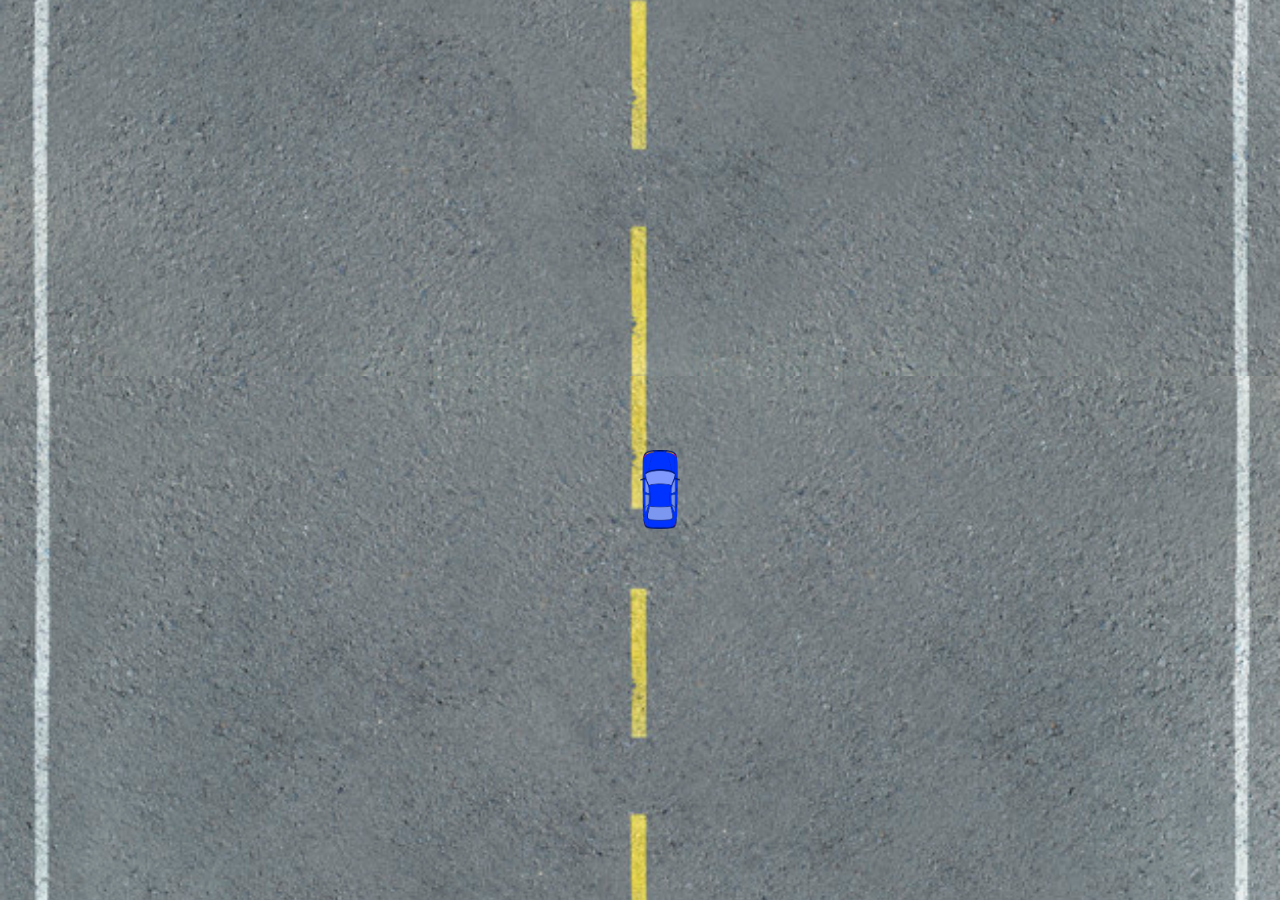
<file: Gonki/game.html>
<!DOCTYPE html>
<html>
	<head>
		<title>JS Game</title>
		<link rel="stylesheet" href="style.css">
		<meta charset="utf-8">
		<meta name='viewport' content='width=device-width, initial-scale=1.0, maximum-scale=1.0, user-scalable=0' />
		<meta name="apple-mobile-web-app-capable" content="yes">
		<meta name="mobile-web-app-capable" content="yes">
		<meta name="HandheldFriendly" content="true"/>
	</head>
	<body>
		<div class="wrapper">
			<canvas width="0" height="0" class="canvas" id="canvas">Your browser does not support JavaScript and HTML5!</canvas>
		</div>
		<script src="game.js"></script>
	</body>
</html>
</file>
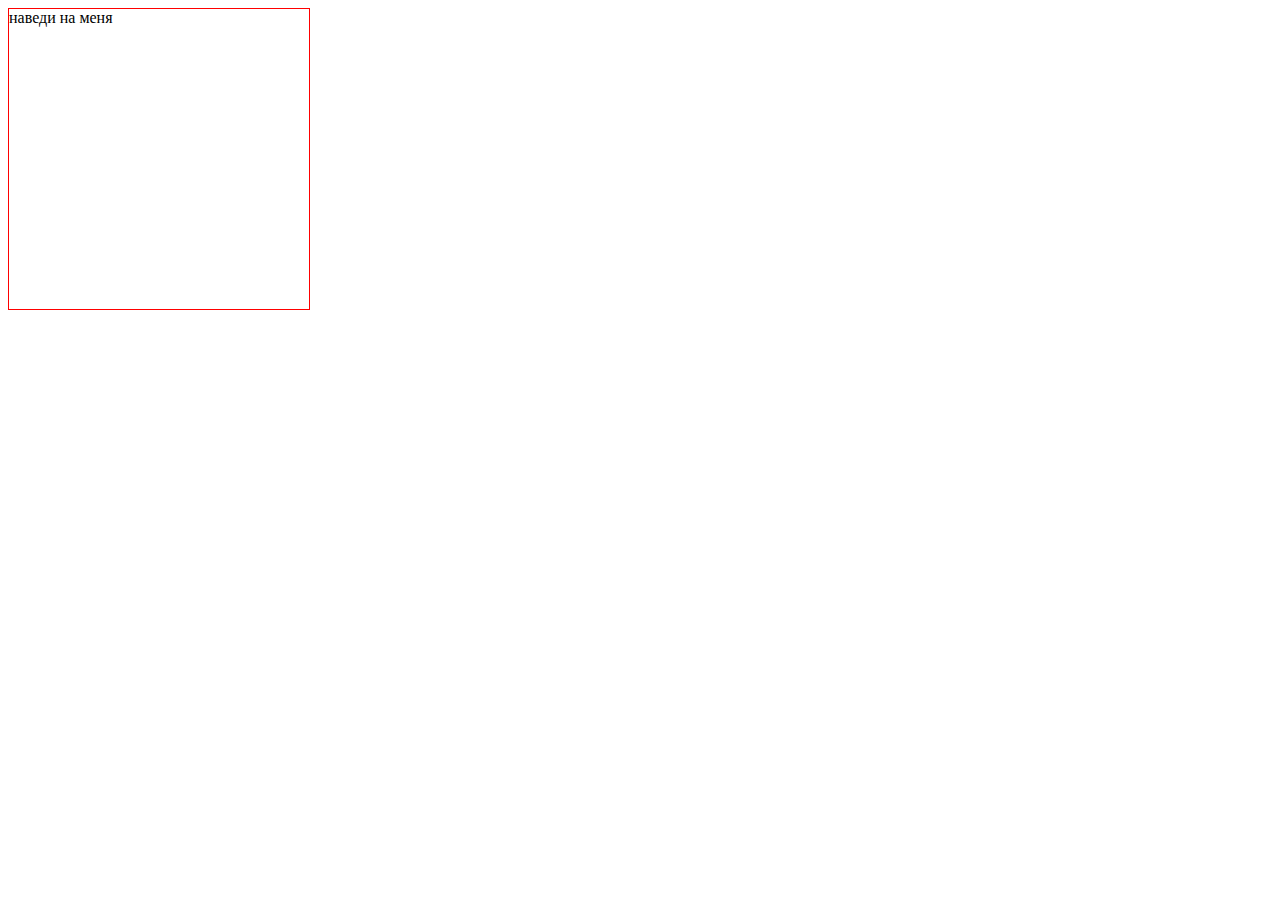
<file: zadacha4js/zad4.html>
<!DOCTYPE html>
<html>
<head>
	<meta charset="utf-8">
	<title>Zad4</title>
	<style>
		div {
			height: 300px;
			width: 300px;
			border: 1px solid red;
		}
	</style>
</head>
<body>
	<div onmouseout="alert('РџСЂРёРІРµС‚!')">наведи на меня</div>
</body>
</html>
</file>
<file: Gonki/style.css>
body, html
{
	width: 100%;
	height: 100%;
	padding: 0px;
	margin: 0px;
	overflow: hidden;
}

.wrapper
{
	width: 100%;
	height: 100%;
}

.canvas
{
	width: 100%;
	height: 100%;
	background: #000;
}
</file>
<file: jq/scr.css>
.ui-draggable {
padding:15px;
border-style:solid;
border-width:1px;
width:130px;
height:100px; 
}
.ui-draggable {
background-color:#ecbfda;
}
#sort1 li { 
margin:2px;
padding: 0.4em; 
border-style:solid; 
border-width:1px;
height: 18px;
}
</file>
<file: m/styles.css>
table{
	border-collapse:collapse;
}
td,th{
	border: 1px solid black;
	text-align: center;
	padding: 5px 10px;
}
th{
	background-color: green
}
img{
	width: 200px
}
</file>
